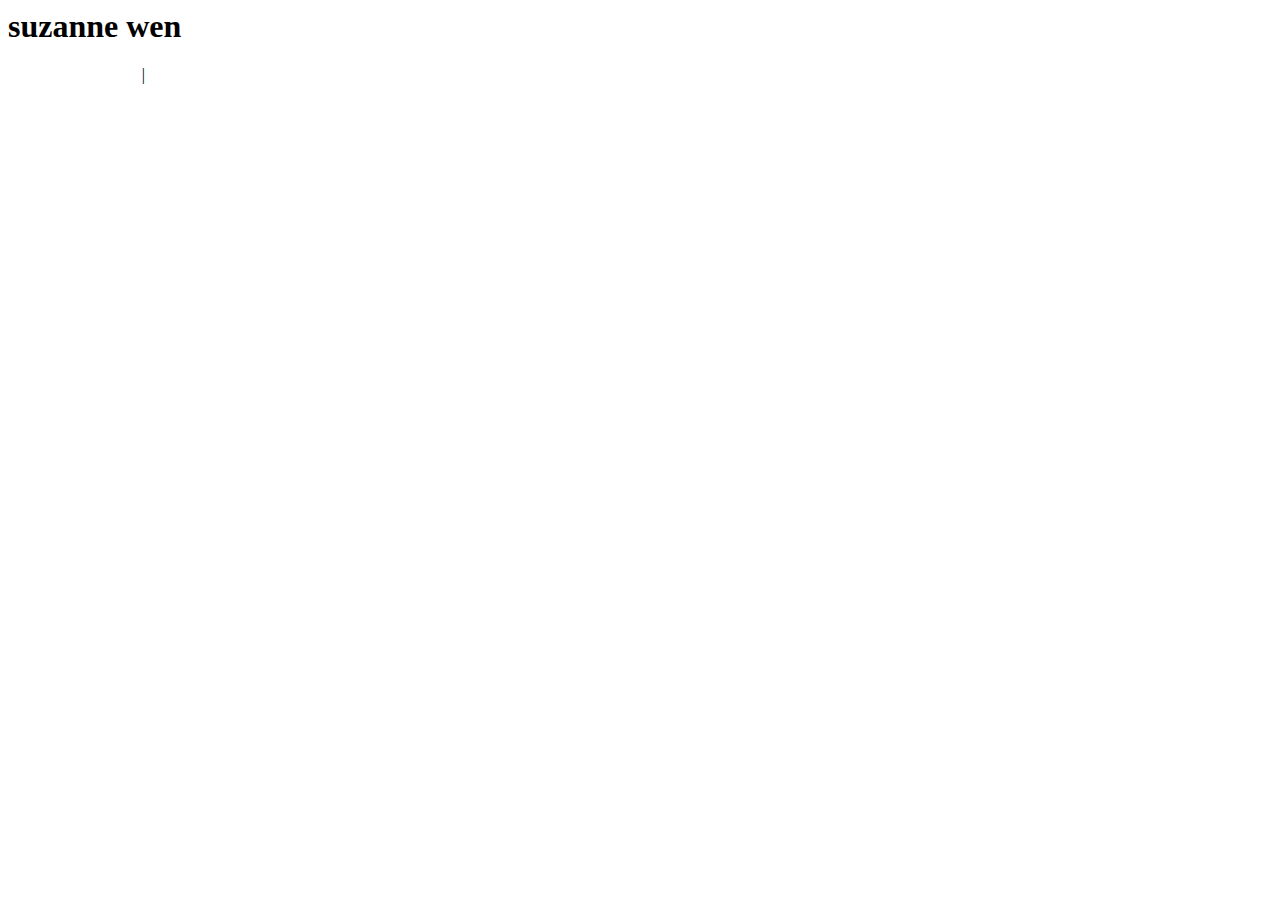
<file: src/pages/index.html>
<!-- homepage -->

<body>
<section class="hero" id="heroImg">
  <div class="row">
    <div class="small-3 columns">
      <a href="https://www.linkedin.com/in/suzannewen1" class="icon-button linkedin">
        <i class="fi-social-linkedin"></i><span></span>
      </a>
      <a href="https://www.yelp.com/user_details?userid=UpmNauGZeWK8Lg40317qXw" class="icon-button yelp">
        <i class="fi-social-yelp"></i><span></span>
      </a>
      <a href="https://www.facebook.com/suzanne.wen" class="icon-button facebook">
        <i class="fi-social-facebook"></i><span></span>
      </a>
    </div>
  </div>

  <div class="row intro">
    <div class="small-12 small-centered columns">
      <h1>suzanne wen</h1>
    </div>

    <div class="row nav">
      <div class="small-12 small-centered columns">
        <a href="blog.html" style="color: white;">PERSONAL BLOG</a> | <a href="assets/components/suzannewen_resume.pdf" style="color: white">RESUME</a>
    </div>
  </div>
</section>
</body>

<script>
var index = 0;

window.onload = function () {
  var imgArray = [
  "assets/img/heroSuz.jpg",
  "assets/img/muir.jpg",
  "assets/img/buffalo.jpg",
  "assets/img/SF.jpg"];

  setInterval(function () { // rotates through 4 pictures
    document.getElementById("heroImg").style.background = "url(" + imgArray[index] + ") no-repeat center center";
    document.getElementById("heroImg").style.backgroundSize = "cover";
    document.getElementById("heroImg").style.height = "100vh";
    index ++;
    if (index === 4) {
      index = 0;
    }
  }, 3000)
  
};
</script>
</file>
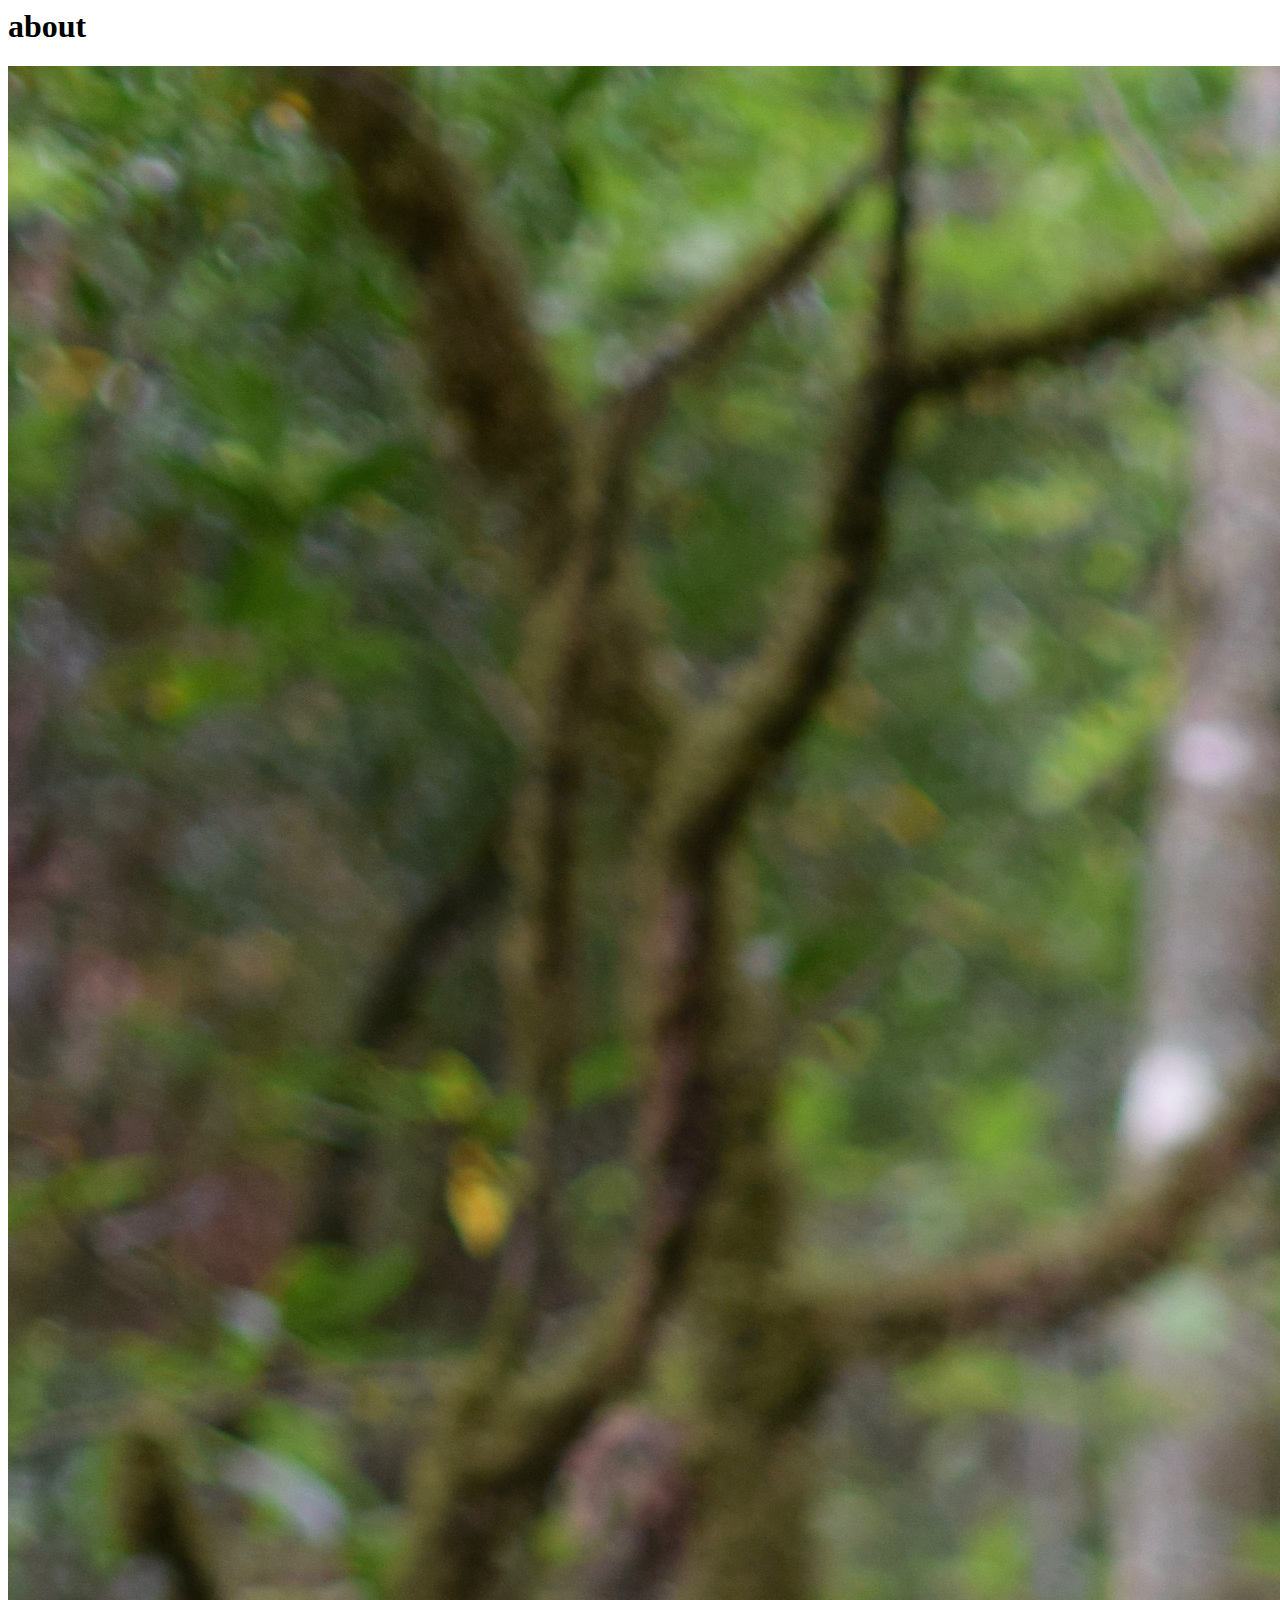
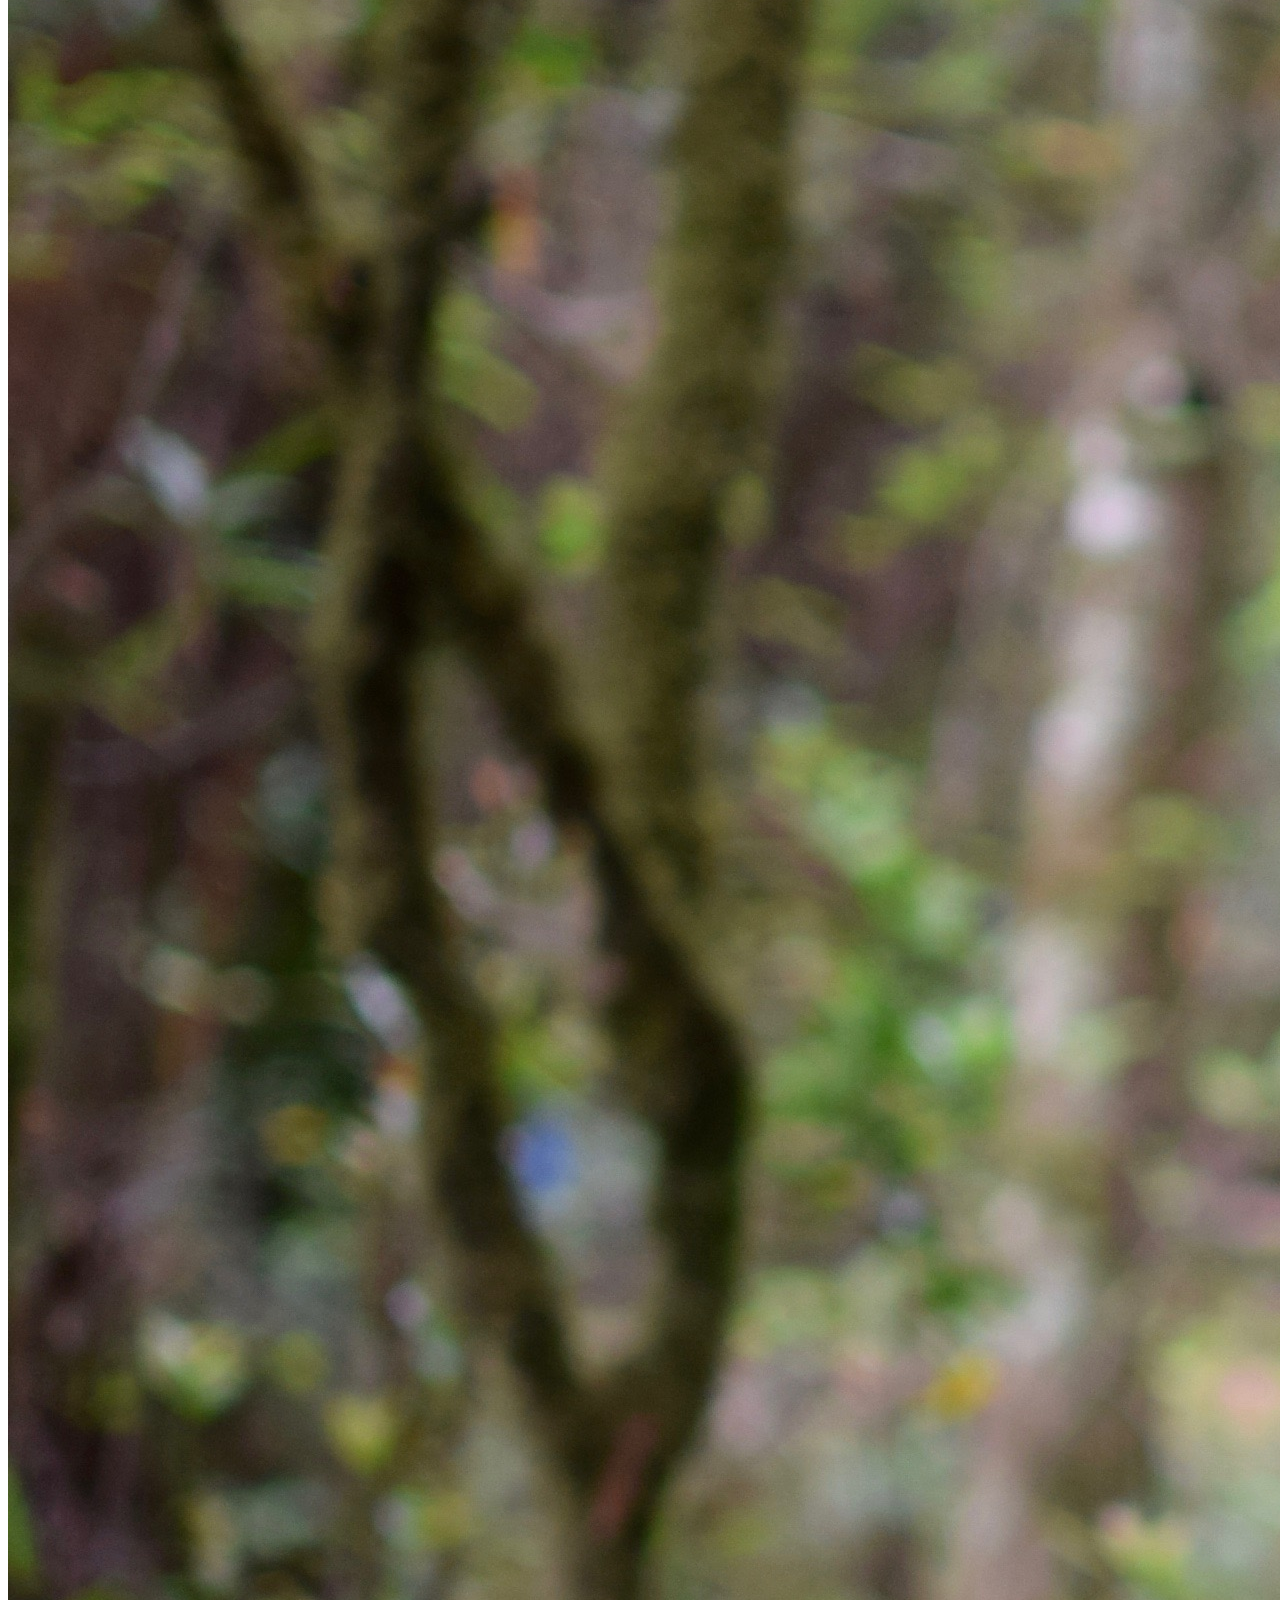
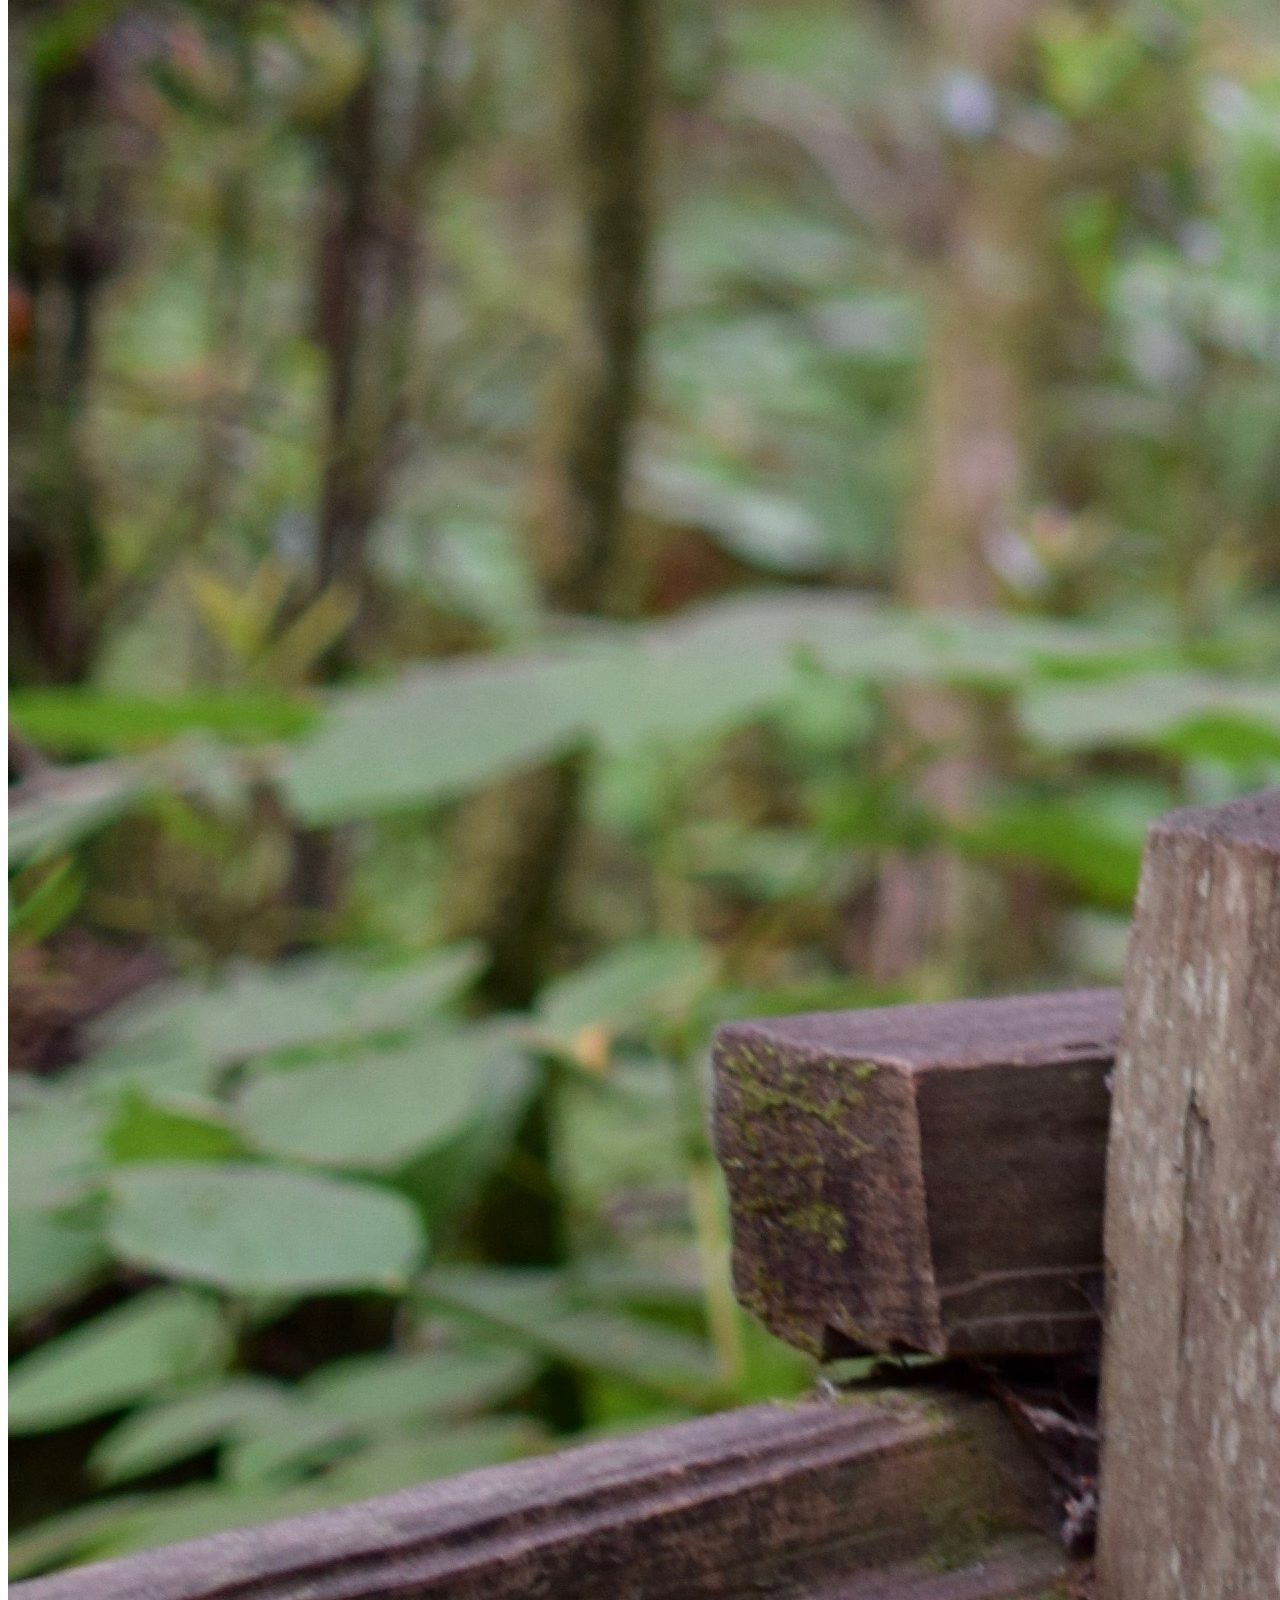
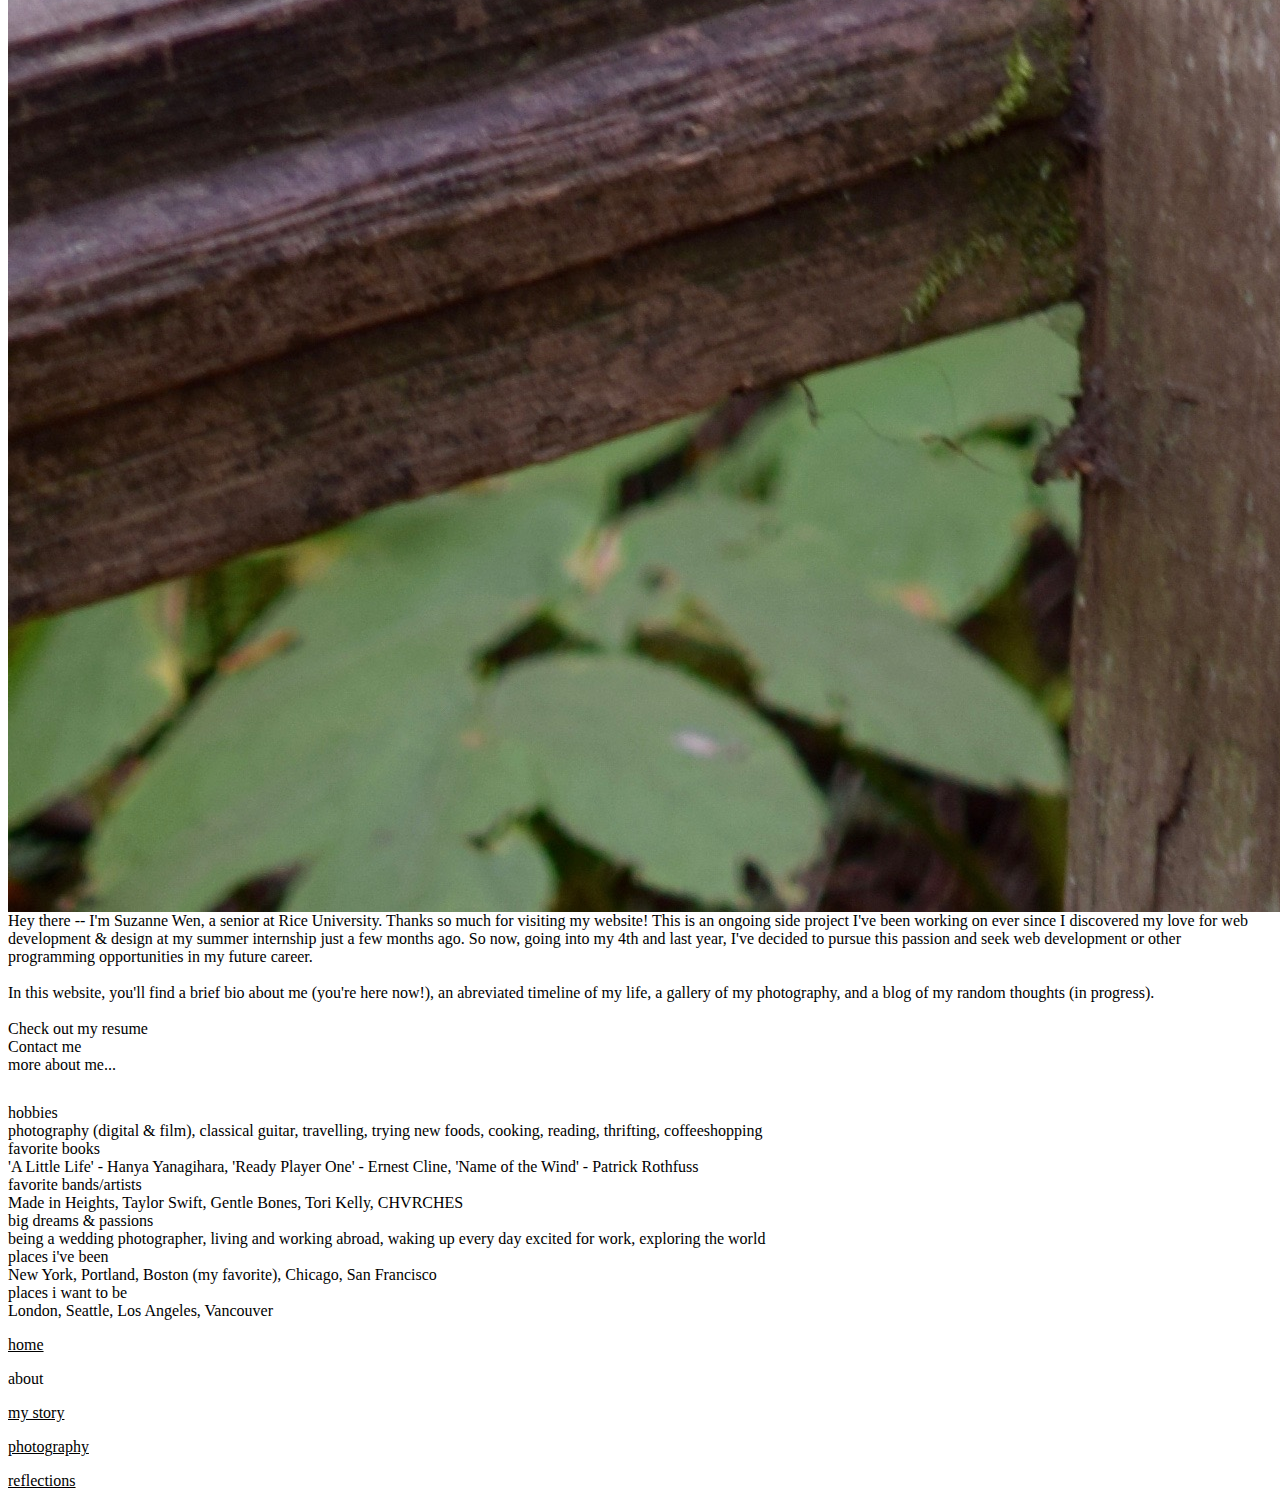
<file: src/pages/aboutme.html>
<body>
<section class="header" id="headerMargin">
<div class="row">
    <div class="small-10 columns">
          <h1>about</h1>
      </div>
</div>
</section>

<div class="content aboutme">
  <div class="small-12 medium-6 columns" style="padding-left: 0;">
    <img src="../assets/img/muir2.jpg" alt="muir">
  </div>
  <div class="small-12 medium-6 columns text">
    Hey there -- I'm Suzanne Wen, a senior at Rice University. Thanks so much for visiting my website! This is an ongoing side project I've been working on ever since I discovered my love for web development & design at my summer internship just a few months ago. So now, going into my 4th and last year, I've decided to pursue this passion and seek web development or other programming opportunities in my future career.<br><br>
    In this website, you'll find a brief bio about me (you're here now!), an abreviated timeline of my life, a gallery of my photography, and a blog of my random thoughts (in progress). <br><br>
    Check out my resume &nbsp; <a href="assets/components/suzannewen_resume.pdf"><i class="fi-page-pdf" style="font-size: 20px; color: black;"></i></a><br>
    Contact me &nbsp; <a href="mailto:suzanne.wen@rice.edu?" target="_top"><i class="fi-mail" style="font-size: 20px; color: black;"></i></a>

    <!-- <p>Rice University, Class of 2017 <br>Houston, TX <br><br></p>
     <div class="row">
          <div class="small-4 columns titles">hobbies:</div>
          <div class="small-8 columns info">photography (digital & film), classical guitar, travelling, eating food, thrifting, coffeeshop-ing</div>
      </div>
      <div class="row">
          <div class="small-4 columns titles">dreams & passions:</div>
          <div class="small-8 columns info">exploring the world, living and working abroad, building beautiful websites</div>
      </div>
      <div class="row">
          <div class="small-4 columns titles">places i've been:</div>
          <div class="small-8 columns info">New York, Portland, Boston (my favorite), Chicago, San Francisco</div>
      </div>
      <div class="row">
          <div class="small-4 columns titles">places i want to be:</div>
          <div class="small-8 columns info">London, Seattle, Los Angeles</div>
      </div> -->
  </div>
</div>


<div class="content aboutme">
  <div class="small-12 columns text moreInfo">
    <span>more about me...</span>
      <div class="row" style="margin-top: 30px;">
          <div class="small-12 medium-4 columns titles">hobbies</div>
          <div class="small-12 medium-8 columns info">photography (digital & film), classical guitar, travelling, trying new foods, cooking, reading, thrifting, coffeeshopping</div>
      </div>
      <div class="row">
          <div class="small-12 medium-4 columns titles">favorite books</div>
          <div class="small-12 medium-8 columns info">'A Little Life' - Hanya Yanagihara, 'Ready Player One' - Ernest Cline, 'Name of the Wind' - Patrick Rothfuss</div>
      </div>
      <div class="row">
          <div class="small-12 medium-4 columns titles">favorite bands/artists</div>
          <div class="small-12 medium-8 columns info">Made in Heights, Taylor Swift, Gentle Bones, Tori Kelly, CHVRCHES</div>
      </div>
      <div class="row">
          <div class="small-12 medium-4 columns titles">big dreams & passions</div>
          <div class="small-12 medium-8 columns info">being a wedding photographer, living and working abroad, waking up every day excited for work, exploring the world</div>
      </div>
      <div class="row">
          <div class="small-12 medium-4 columns titles">places i've been</div>
          <div class="small-12 medium-8 columns info">New York, Portland, Boston (my favorite), Chicago, San Francisco</div>
      </div>
      <div class="row">
          <div class="small-12 medium-4 columns titles">places i want to be</div>
          <div class="small-12 medium-8 columns info">London, Seattle, Los Angeles, Vancouver</div>
      </div>
  </div>
</div>

<div class="small-offset-11 medium-offset-11 text-right sticky">
        <p><a href="blog.html" style="color: black">home</a></p>
        <p id="current">about</a></p>
        <p><a href="timeline.html" style="color: black">my story</a></p>
        <p><a href="photography.html" style="color: black">photography</p>
        <p><a href="reflections.html" style="color: black">reflections</a></p>
</div>

</body>
</file>
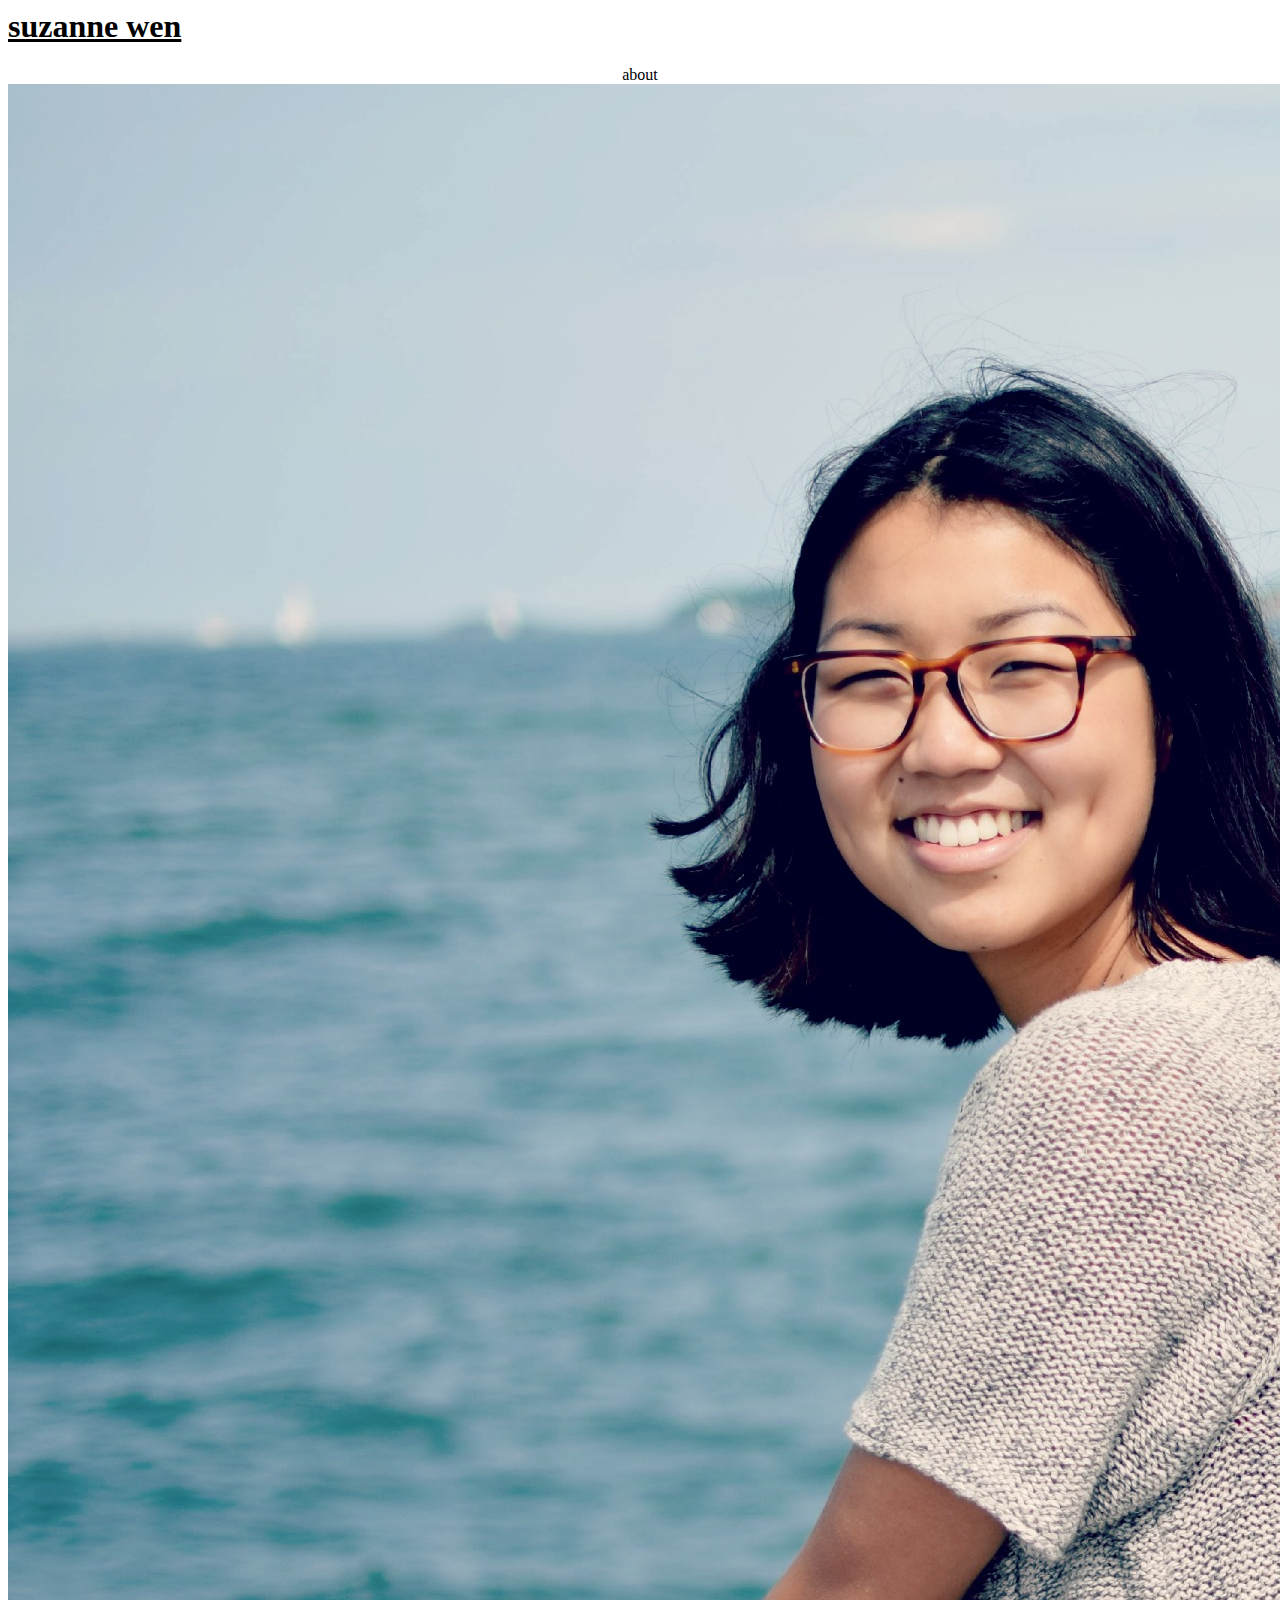
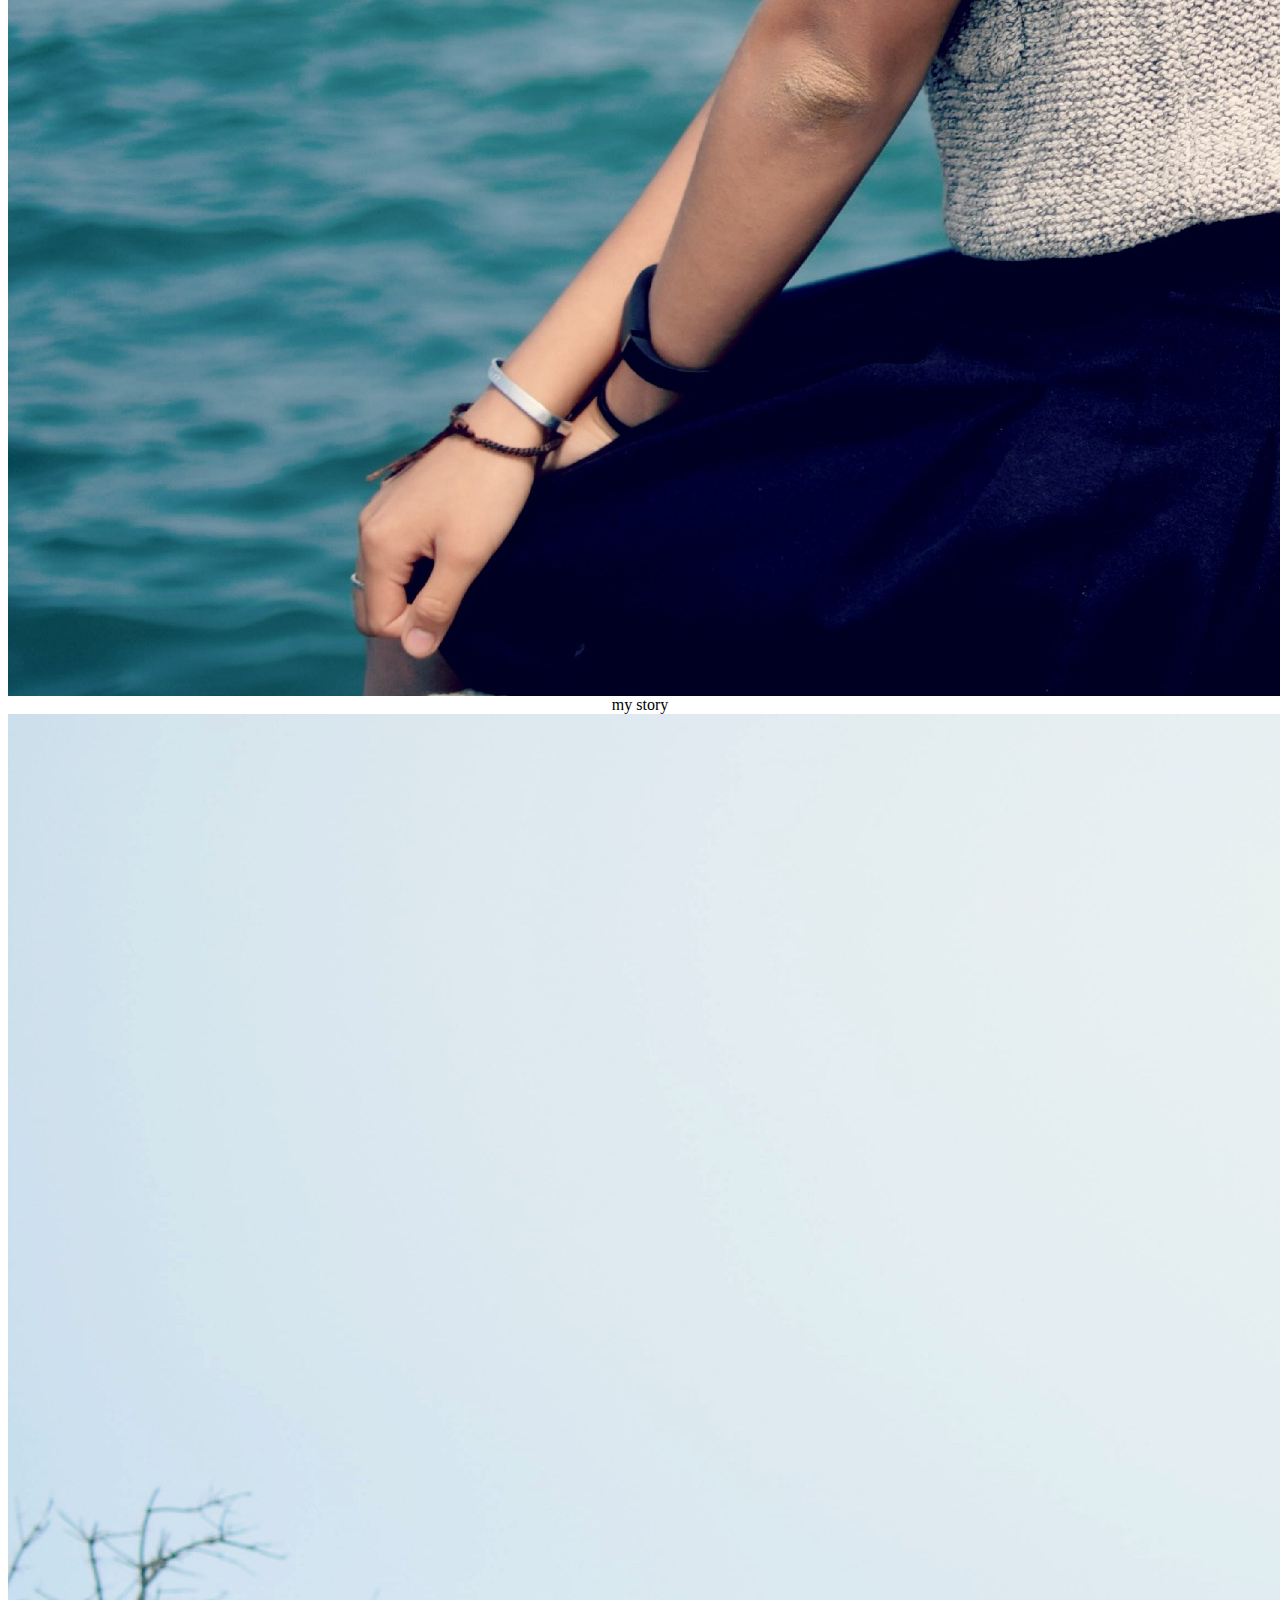
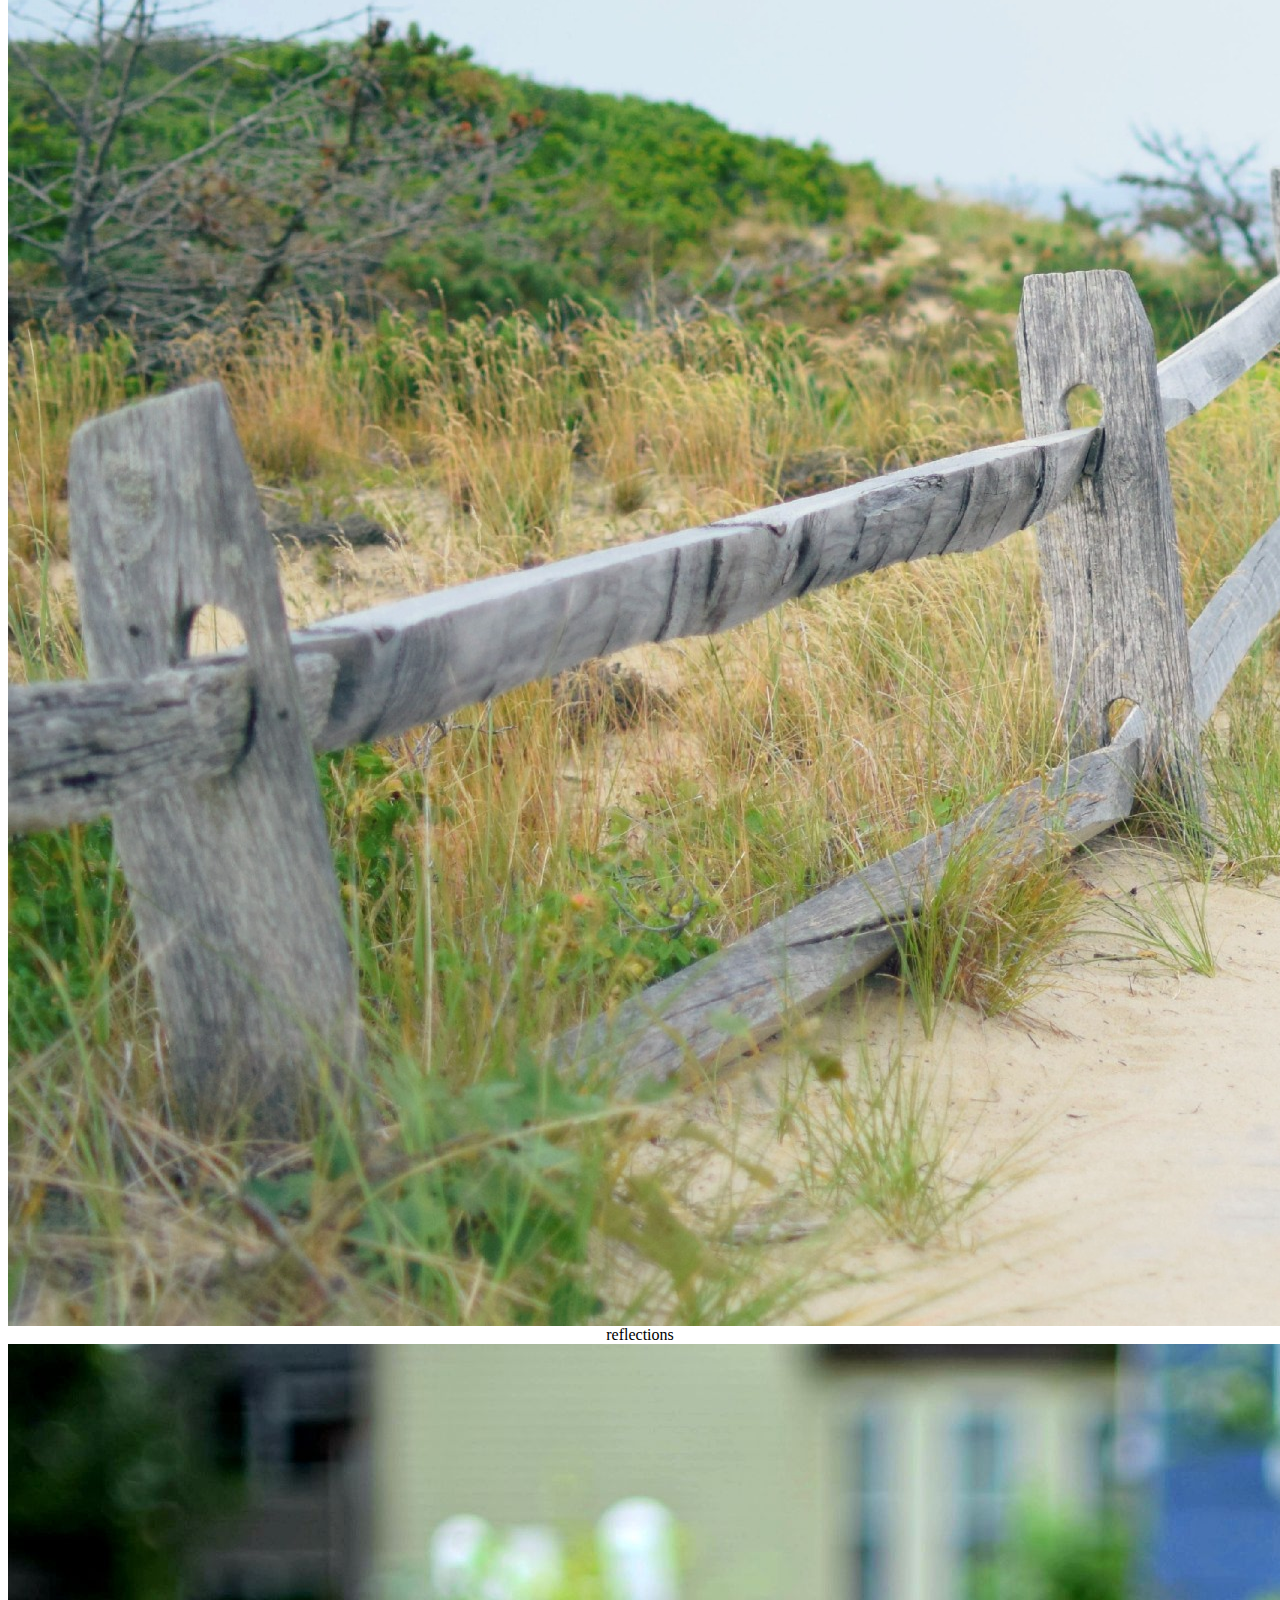
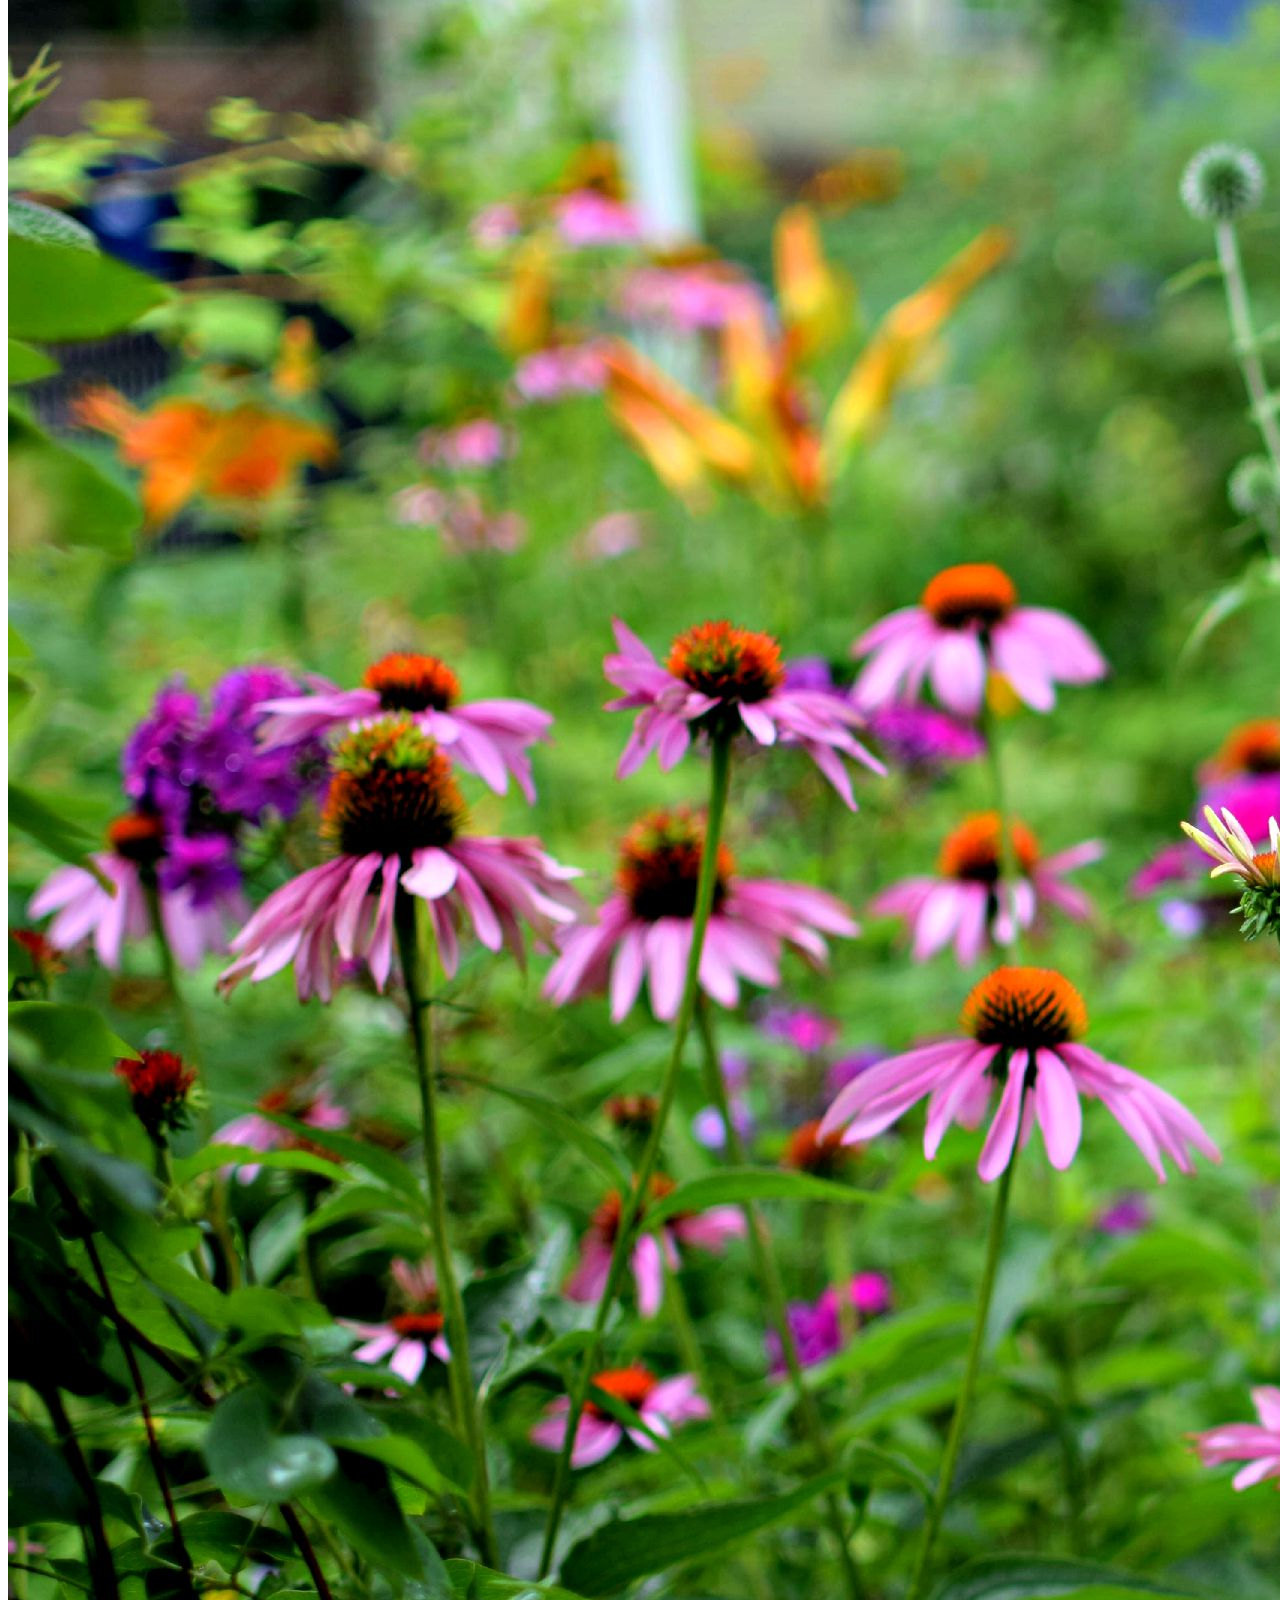
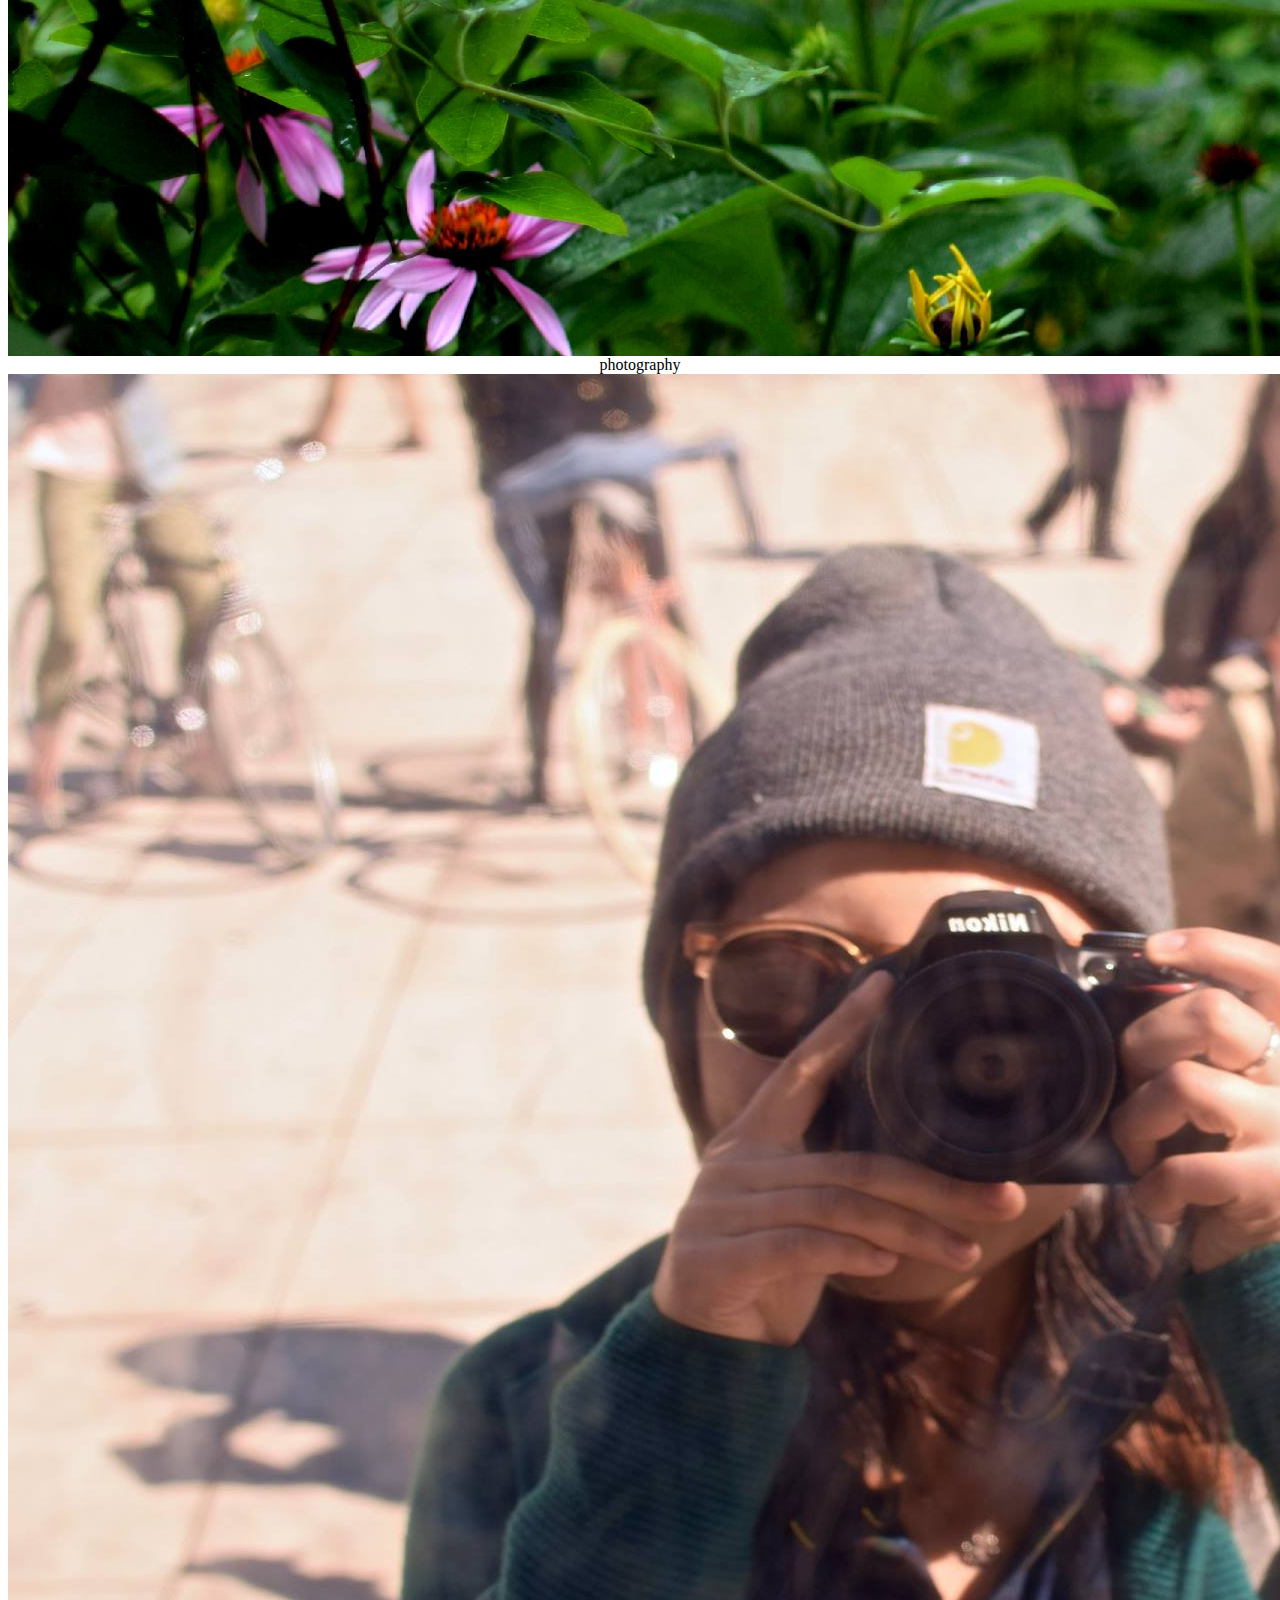
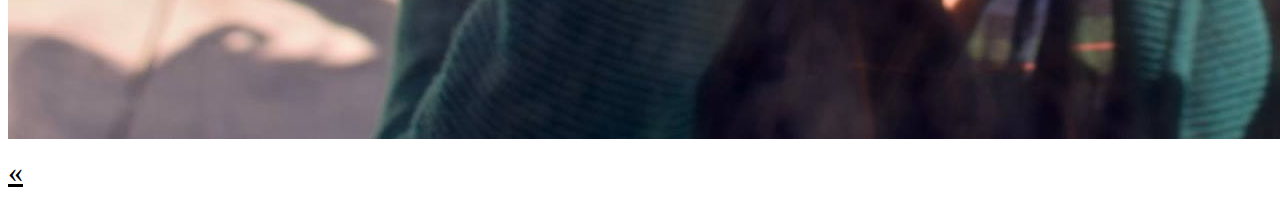
<file: src/pages/blog.html>
<!-- personal blog -->
<section class="header" id="headerMargin">
	<div class="row">
		<div class="small-10 columns">
      		<a href="index.html" style="color: black"><h1>suzanne wen</h1></a>
      	</div>
    </div>
</section>

<!-- number is how many in a row-->
<body>
<div class="row collapse small-up-1 small-centered medium-up-2 medium-centered large-up-2 large-centered" id="marginDiv">
  <div class="column" align="middle">
      <span class="popup" id="popup1">about</span>
      <a href="aboutme.html" onmouseover="popup(1)" onmouseout="popdown(1)" id="img1"><img src="../assets/img/me.jpg" alt="aboutMe"></a>
  </div>

  <div class="column" align="middle" ng-mouseenter="showPopover()" ng-mouseleave="hidePopover()">
    <span class="popup" id="popup2">my story</span>
    <a href="timeline.html" id="img2" onmouseover="popup(2)" onmouseout="popdown(2)"><img src="../assets/img/capecod.jpg" alt="myStory"></a>
  </div>
    <div class="column" align="middle">
      <span class="popup" id="popup3">reflections</span>
      <a href="reflections.html" id="img3" onmouseover="popup(3)" onmouseout="popdown(3)"><img src="../assets/img/flowers.jpg" alt="reflections"></a>
  </div>
  <div class="column" align="middle">
    <span class="popup" id="popup4">photography</span>
    <a href="photography.html" id="img4" onmouseover="popup(4)" onmouseout="popdown(4)"><img src="../assets/img/camera.jpg" alt="myPhotos"></a>
  </div>
</div>

<div class="small-offset-12 medium-offset-12 text-left sticky">
      <p><a href="index.html" style="color: black; font-size: 30px">«</a></p>
</div>

</body>
</file>
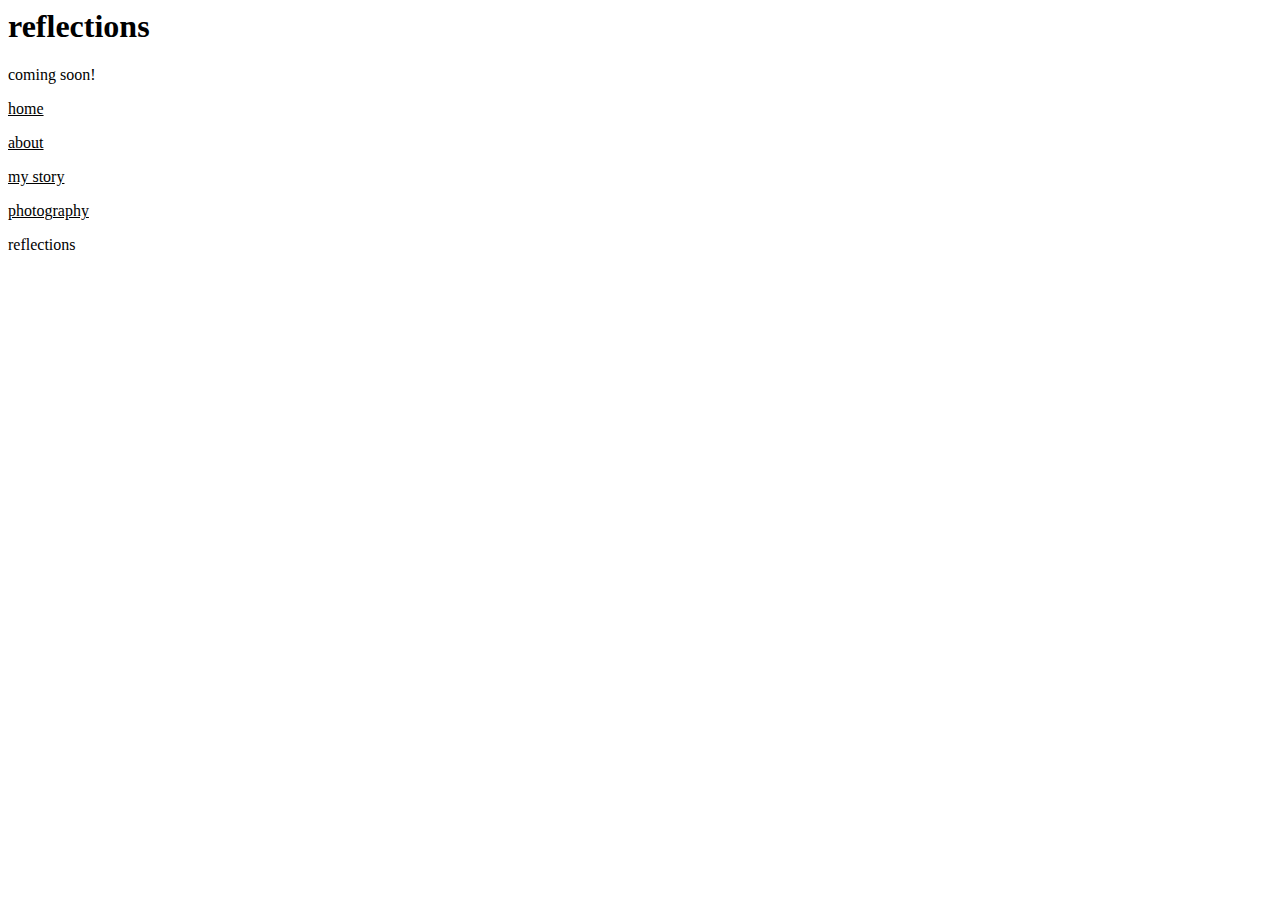
<file: src/pages/reflections.html>
<body>
<section class="header" id="headerMargin">
<div class="row">
    <div class="small-10 columns">
          <h1>reflections</h1>
      </div>
</div>
</section>

<div class="content section">
  <div class="row path-item">
    coming soon!
  </div>
</div>

<div class="small-offset-11 medium-offset-11 text-right sticky">
        <p><a href="blog.html" style="color: black">home</a></p>
        <p><a href="aboutme.html" style="color: black">about</a></p>
        <p><a href="timeline.html" style="color: black">my story</a></p>
        <p><a href="photography.html" style="color: black">photography</a></p>
        <p id="current">reflections</p>
</div>

</body>
</file>
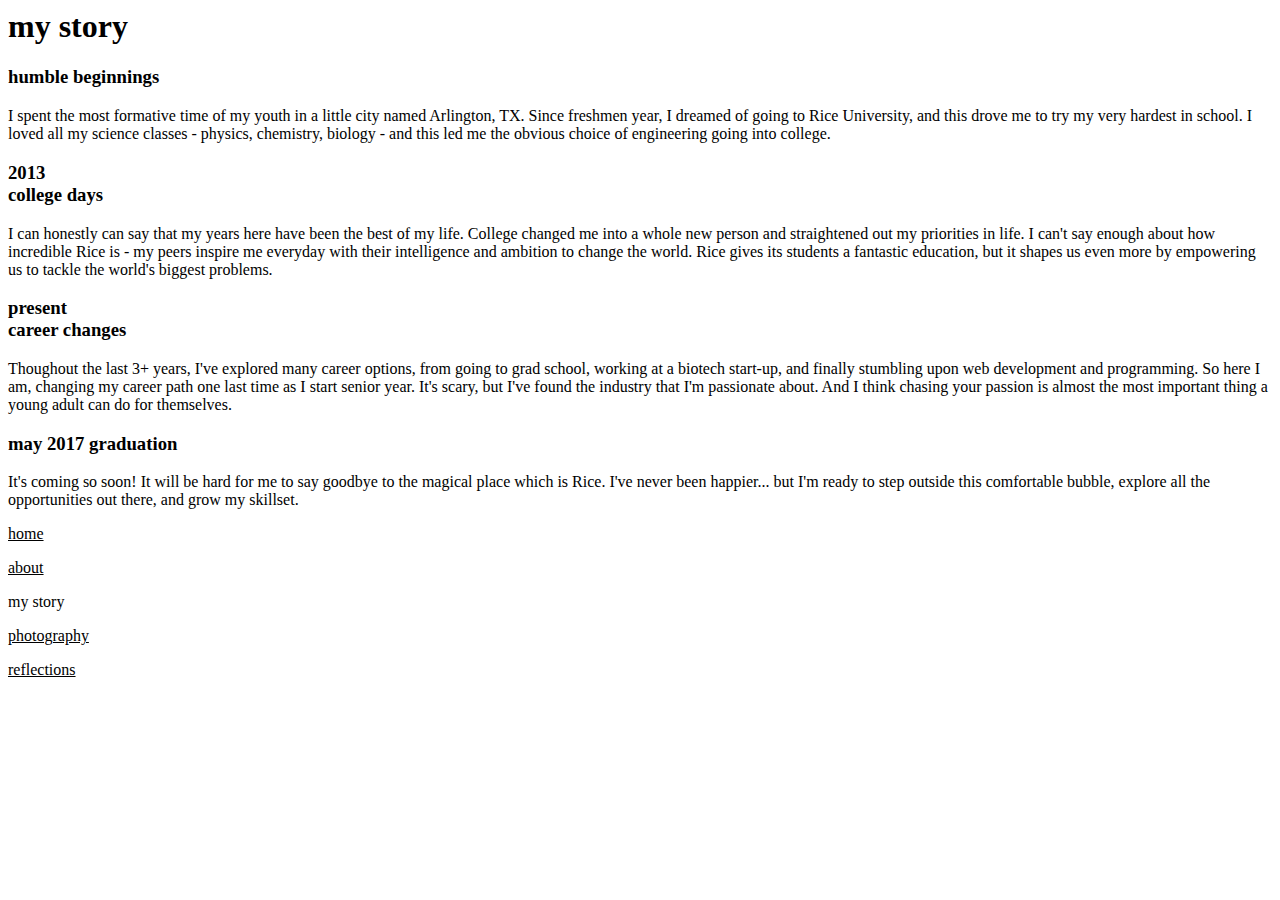
<file: src/pages/timeline.html>
<body>
<section class="header" id="headerMargin">
<div class="row">
    <div class="small-10 columns">
          <h1>my story</h1>
      </div>
</div>
</section>

<!-- my story timeline-->
<div class="path-container section content">
  <div class="row path-item">
    <div class="large-4 pull-7 columns path-text left">
      <h3>humble beginnings</h3>
      <p>I spent the most formative time of my youth in a little city named Arlington, TX. Since freshmen year, I dreamed of going to Rice University, and this drove me to try my very hardest in school. I loved all my science classes - physics, chemistry, biology - and this led me the obvious choice of engineering going into college.</p>
    </div>
    <div class="large-7 push-5 columns circleDiv">
      <div class="circle circle-left texas hide-for-small-only"></div>
    </div>
  </div>
  <div class="row path-item">
    <div class="large-7 columns circleDiv">
      <div class="circle circle-right right college hide-for-small-only"></div>
    </div>
    <div class="large-4 columns path-text right">
      <h3><b>2013 </b><br> college days</h3>
      <p>I can honestly can say that my years here have been the best of my life. College changed me into a whole new person and straightened out my priorities in life. I can't say enough about how incredible Rice is - my peers inspire me everyday with their intelligence and ambition to change the world. Rice gives its students a fantastic education, but it shapes us even more by empowering us to tackle the world's biggest problems.</p>
    </div>
  </div>
  <div class="row get-feedback path-item">

    <div class="large-4 pull-7 columns path-text left">
      <h3><b>present </b><br> career changes</h3>
      <p>Thoughout the last 3+ years, I've explored many career options, from going to grad school, working at a biotech start-up, and finally stumbling upon web development and programming. So here I am, changing my career path one last time as I start senior year. It's scary, but I've found the industry that I'm passionate about. And I think chasing your passion is almost the most important thing a young adult can do for themselves.</p>
    </div>

    <div class="large-7 push-5 columns circleDiv">
      <div class="circle circle-left question hide-for-small-only"></div>
    </div>

  </div>
  <div class="row land-job path-item">
    <div class="large-7 columns circleDiv">
      <div class="circle circle-right right grad hide-for-small-only"></div>
    </div>
    <div class="large-4 columns path-text right">
      <h3><b>may 2017 </b> graduation</h3>
      <p>It's coming so soon! It will be hard for me to say goodbye to the magical place which is Rice. I've never been happier... but I'm ready to step outside this comfortable bubble, explore all the opportunities out there, and grow my skillset.</p>
    </div>
  </div>
  <span class="line1 hide-for-small-only hide-for-medium-only"></span>
  <span class="line2 hide-for-small-only hide-for-medium-only"></span>
</div>

<div class="small-offset-11 medium-offset-11 text-right sticky">
        <p><a href="blog.html" style="color: black">home</a></p>
        <p><a href="aboutme.html" style="color: black">about</a></p>
        <p id="current">my story</a></p>
        <p><a href="photography.html" style="color: black">photography</p>
        <p><a href="reflections.html" style="color: black">reflections</a></p>
</div>

</body>
</file>
